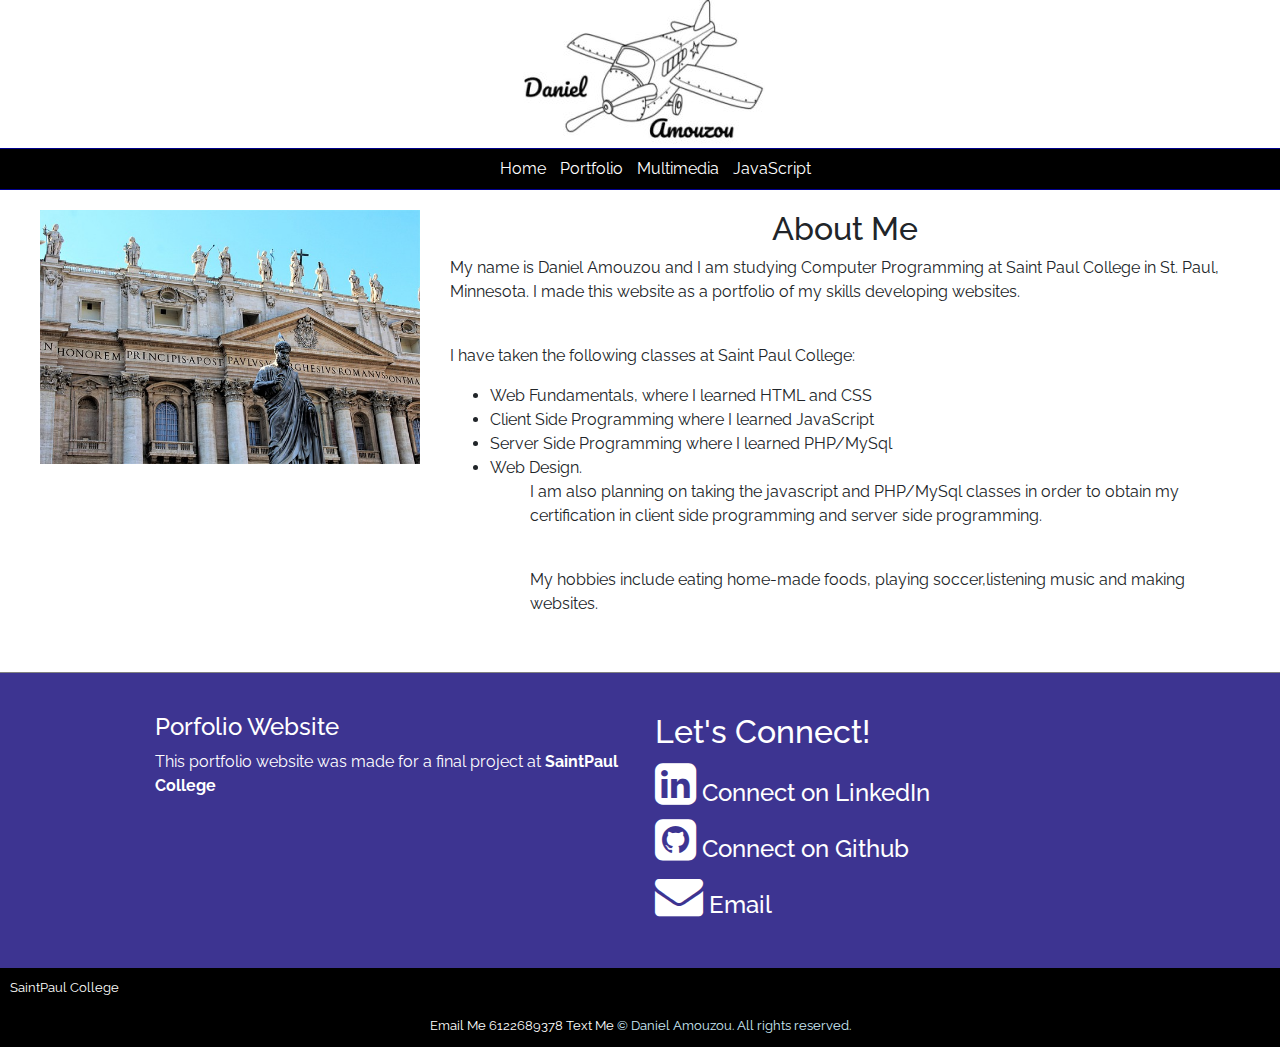
<file: index.html>
<!DOCTYPE html>
<html lang="en">
<head>
	<title>PORTFOLIO::HOME</title>
    <meta name="description" content="This is an example of a meta description. This will often show up in search results so it is important to write a high quality description for each page of a website">
    <meta name="viewport" content="width=device-width, initial-scale=1.0">
    <link rel="https://fonts.googleapis.com/css2?family=Raleway">
    <link rel="stylesheet" href="https://cdn.jsdelivr.net/npm/bootstrap@4.6.1/dist/css/bootstrap.min.css">
    <link rel="stylesheet" href="https://cdnjs.cloudflare.com/ajax/libs/font-awesome/4.7.0/css/font-awesome.min.css">
    <link rel="stylesheet" href="style.css">
    <meta charset="utf-8">
</head>
<body>
	<header>
	       <img src="images/logo.jpg" alt="Portfolio Logo" height="148" width="250" class="img-fluid logo">

    </header>
    <nav>
            
        <ul>
            <li><a href="index.html">Home</a></li>
            <li><a href="portfolio.html">Portfolio</a></li>
            <li><a href="multimedia.html">Multimedia</a></li>
            <li><a href="javascript.html">JavaScript</a></li>
        </ul>
            
    </nav>

    <main>
      <div class="row image">
            <div class="col-sm-4">
                <img src="images/saint-peters-square.jpg" alt="saint-peters-square image" height="600" width="400" class="img-fluid daniel">
            </div>
            <div class="col-sm-8">
                <h2>About Me</h2>
                <p> My name is Daniel Amouzou and I am studying Computer Programming at Saint Paul College in St. Paul, Minnesota. I made this website as a portfolio of my skills developing websites.</p>
                <br><p>I have taken the following classes at Saint Paul College:</p>
                <ul>
                  <li>Web Fundamentals, where I learned HTML and CSS</li>
                  <li>Client Side Programming where I learned JavaScript</li>
                  <li>Server Side Programming where I learned PHP/MySql</li>
                  <li>Web Design.</li>
                <ul>
                <p>I am also planning on taking the javascript and PHP/MySql classes in order to obtain my certification in client side programming and server side programming.</p>
                <br><P>My hobbies include eating home-made foods, playing soccer,listening music and making websites.</P>
            </div>
      </div>
      </main>        
      <footer>
    	    <div class="row footer1000">
                <div class="col-sm-6">
                    <h4>Porfolio Website</h4>
                    <p>This portfolio website was made for a final project at <a href="https://saintpaul.edu"target="_blank"><b>SaintPaul College</b></a></p>
                </div>
                <div class="col-sm-6" >
                     <div class="footer-icons">
                        <h2>Let's Connect!</h2>
                        <a href="https://www.linkedin.com/in/daniel-amouzou-3a1104235/" target="_blank">
                        <h4><i class="fa fa-linkedin-square" aria-hidden="true"></i>
                        Connect on LinkedIn
                        </h4>
                        </a>
                        <a href="https://www.Github.com/" target="_blank">
                        <h4><i class="fa fa-github-square" aria-hidden="true"></i></i>
                        Connect on Github
                        </h4>
                        </a>
                        <a href="mailto:amouzoudaniel9@gmail.com">
                        <h4><i class="fa fa-envelope" aria-hidden="true"></i>
                        Email
                        </h4>
                        </a>
                    </div>
                </div>
            </div>
            <div class="footer-bottom">
                <small> <p><a href="https://saintpaul.edu"target="_blank">SaintPaul College</a></p>
                    <a href="mailto:ayidaniel.amouzou@saintpaul.edu">Email Me</a>
                    <a href="tel:6122689378">6122689378</a>
                    <a href="sms:6122689378">Text Me</a>
                    &copy; Daniel Amouzou. All rights reserved.
                </small>
            </div>
  </footer>
  <!--jQuery, Popper, and Bootstrap Javascript files-->
<script src="https://cdn.jsdelivr.net/npm/jquery@3.6.0/dist/jquery.slim.min.js"></script>
<script src="https://cdn.jsdelivr.net/npm/popper.js@1.16.1/dist/umd/popper.min.js"></script>
<script src="https://cdn.jsdelivr.net/npm/bootstrap@4.6.1/dist/js/bootstrap.bundle.min.js"></script>

</body>
</html>
</file>
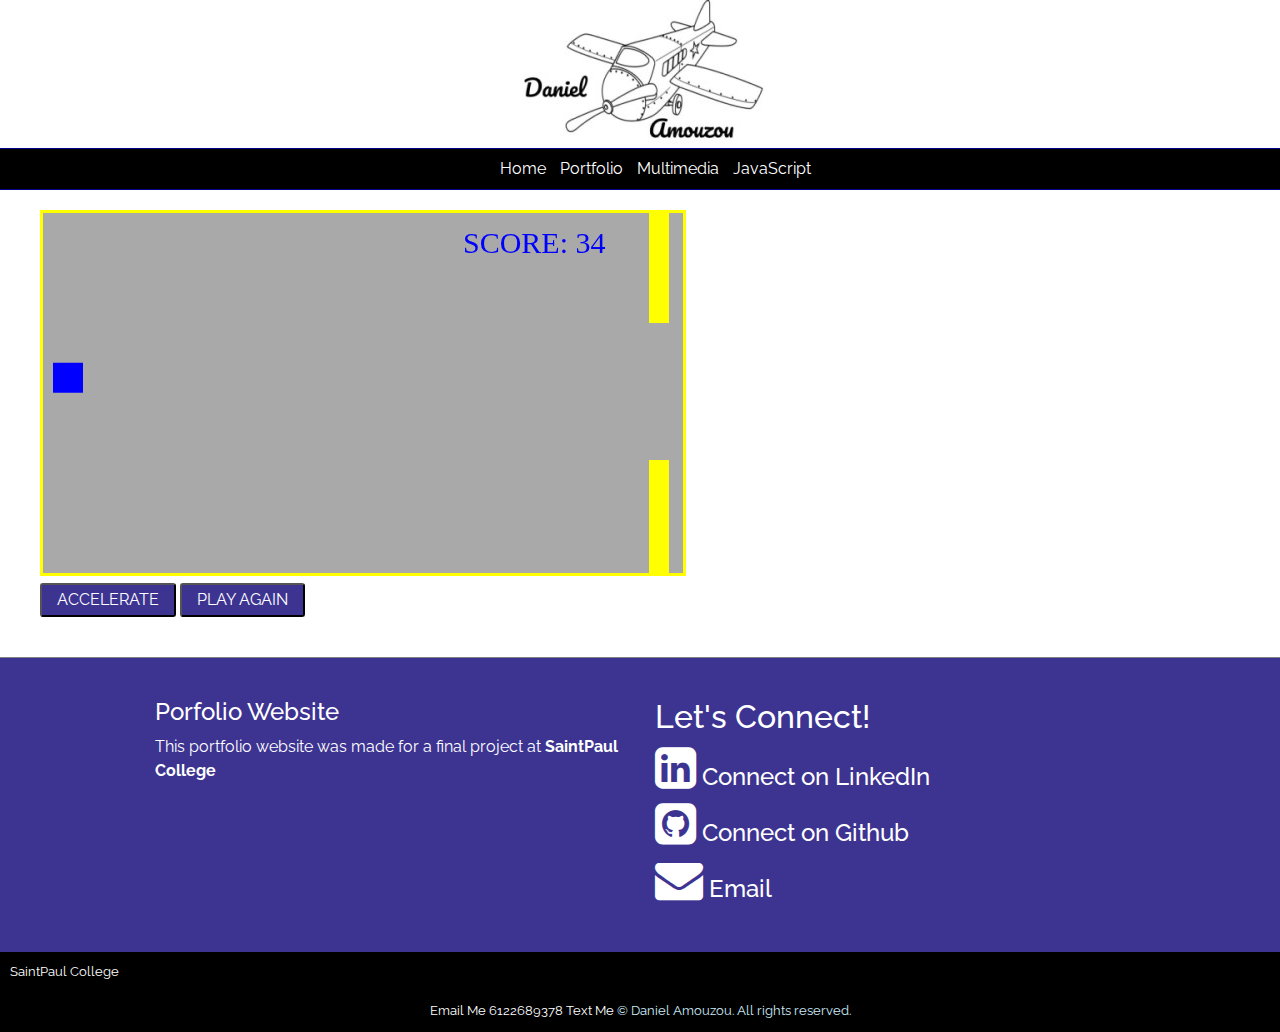
<file: javascript.html>
<!DOCTYPE html>
<html lang="en">
<head>
	<title>PORTFOLIO::HOME</title>
    <meta name="description" content="This is an example of a meta description. This will often show up in search results so it is important to write a high quality description for each page of a website">
    <meta name="viewport" content="width=device-width, initial-scale=1.0">
    <link rel="https://fonts.googleapis.com/css2?family=Raleway">
    <link rel="stylesheet" href="https://cdn.jsdelivr.net/npm/bootstrap@4.6.1/dist/css/bootstrap.min.css">
    <link rel="stylesheet" href="https://cdnjs.cloudflare.com/ajax/libs/font-awesome/4.7.0/css/font-awesome.min.css">
    <link rel="stylesheet" href="style.css">
    <meta charset="utf-8">
</head>
<body onload="startGame()">
	<header>
	     <img src="images/logo.jpg" alt="Portfolio Logo" height="148" width="250" class="img-fluid logo">
  </header>
  <nav>
      <ul>
        <li><a href="index.html">Home</a></li>
        <li><a href="portfolio">Portfolio</a></li>
        <li><a href="multimedia.html">Multimedia</a></li>
        <li><a href="javascript.html">JavaScript</a></li>
       </ul>
  </nav>
  <main>
        <div id="game" ></div>
          <div class="game-controls">
            <button class="myButton" onmousedown="accelerate(-0.2)" onmouseup="accelerate(0.05)">ACCELERATE</button>
            <a href= ><button class="myButton" >PLAY AGAIN</button></a>
        </div>

<!-- This is the JavaScript for the game-->

   <script>
      var myGamePiece;
      var myObstacles = [];
      var myScore;

   /* Add variables for the height and width */
     var canvasWidth = 640;
     var canvasHeight = 360;
/*Test to see if I have a screen less than 768 pixels and if so, change the canvas size */
      if (window.innerWidth < 768){
        canvasWidth = 300;
        canvasHeight= 300;
      }

      
      function startGame() {
          myGamePiece = new component(30, 30, "blue", 10, 120);
          myGamePiece.gravity = 0.05;
          myScore = new component("30px", "Consolas", "blue", 420, 40, "text");
          myGameArea.start();
      }
      
      var myGameArea = {
          canvas : document.createElement("canvas"),
          start : function() {
              this.canvas.width = 640;
              this.canvas.height = 360;
              this.context = this.canvas.getContext("2d");
              var myGame = document.getElementById("game");
              myGame.insertBefore(this.canvas, myGame.childNodes[0]);        
              this.frameNo = 0;
              this.interval = setInterval(updateGameArea, 20);
           },
          clear : function() {
              this.context.clearRect(0, 0, this.canvas.width, this.canvas.height);
          }
      }
      
      function component(width, height, color, x, y, type) {
          this.type = type;
          this.score = 0;
          this.width = width;
          this.height = height;
          this.speedX = 0;
          this.speedY = 0;    
          this.x = x;
          this.y = y;
          this.gravity = 0;
          this.gravitySpeed = 0;
          this.update = function() {
              ctx = myGameArea.context;
              if (this.type == "text") {
                  ctx.font = this.width + " " + this.height;
                  ctx.fillStyle = color;
                  ctx.fillText(this.text, this.x, this.y);
              } else {
                  ctx.fillStyle = color;
                  ctx.fillRect(this.x, this.y, this.width, this.height);
              }
          }
          this.newPos = function() {
              this.gravitySpeed += this.gravity;
              this.x += this.speedX;
              this.y += this.speedY + this.gravitySpeed;
              this.hitBottom();
          }
          this.hitBottom = function() {
              var rockbottom = myGameArea.canvas.height - this.height;
              if (this.y > rockbottom) {
                  this.y = rockbottom;
                  this.gravitySpeed = 0;
              }
           }
          this.crashWith = function(otherobj) {
              var myleft = this.x;
              var myright = this.x + (this.width);
              var mytop = this.y;
              var mybottom = this.y + (this.height);
              var otherleft = otherobj.x;
              var otherright = otherobj.x + (otherobj.width);
              var othertop = otherobj.y;
              var otherbottom = otherobj.y + (otherobj.height);
              var crash = true;
              if ((mybottom < othertop) || (mytop > otherbottom) || (myright < otherleft) || (myleft > otherright)) {
                  crash = false;
              }
              return crash;
          }
      }
      
      function updateGameArea() {
          var x, height, gap, minHeight, maxHeight, minGap, maxGap;
          for (i = 0; i < myObstacles.length; i += 1) {
              if (myGamePiece.crashWith(myObstacles[i])) {
                  return;
              } 
          }
          myGameArea.clear();
          myGameArea.frameNo += 1;
          if (myGameArea.frameNo == 1 || everyinterval(150)) {
              x = myGameArea.canvas.width;
              minHeight = 20;
              maxHeight = 200;
              height = Math.floor(Math.random()*(maxHeight-minHeight+1)+minHeight);
              minGap = 50;
              maxGap = 200;
              gap = Math.floor(Math.random()*(maxGap-minGap+1)+minGap);
              myObstacles.push(new component(20, height, "yellow", x, 0));
              myObstacles.push(new component(20, x - height - gap, "yellow", x, height + gap));
          }
          for (i = 0; i < myObstacles.length; i += 1) {
              myObstacles[i].x += -1;
              myObstacles[i].update();
          }
          myScore.text="SCORE: " + myGameArea.frameNo;
          myScore.update();
          myGamePiece.newPos();
          myGamePiece.update();
      }
      
      function everyinterval(n) {
          if ((myGameArea.frameNo / n) % 1 == 0) {return true;}
          return false;
      }
      
      function accelerate(n) {
          myGamePiece.gravity = n;
      }
   </script>
   </main>        
    
    <footer>
    	    <div class="row footer1000">
                <div class="col-sm-6">
                    <h4>Porfolio Website</h4>
                    <p>This portfolio website was made for a final project at <a href="https://saintpaul.edu"target="_blank"><b>SaintPaul College</b></a></p>
                </div>
                <div class="col-sm-6" >
                     <div class="footer-icons">
                        <h2>Let's Connect!</h2>
                        <a href="https://www.linkedin.com/in/daniel-amouzou-3a1104235/" target="_blank">
                        <h4><i class="fa fa-linkedin-square" aria-hidden="true"></i>
                        Connect on LinkedIn
                        </h4>
                        </a>
                        <a href="https://www.Github.com/" target="_blank">
                        <h4><i class="fa fa-github-square" aria-hidden="true"></i></i>
                        Connect on Github
                        </h4>
                        </a>
                        <a href="mailto:amouzoudaniel9@gmail.com">
                        <h4><i class="fa fa-envelope" aria-hidden="true"></i>
                        Email
                        </h4>
                        </a>
                    </div>
                </div>
            </div>
            <div class="footer-bottom">
                <small> <p><a href="https://saintpaul.edu"target="_blank">SaintPaul College</a></p>
                    <a href="mailto:ayidaniel.amouzou@saintpaul.edu">Email Me</a>
                    <a href="tel:6122689378">6122689378</a>
                    <a href="sms:6122689378">Text Me</a>
                    &copy; Daniel Amouzou. All rights reserved.
                </small>
            </div>
    </footer>
    <!--jQuery, Popper, and Bootstrap Javascript files-->
<script src="https://cdn.jsdelivr.net/npm/jquery@3.6.0/dist/jquery.slim.min.js"></script>
<script src="https://cdn.jsdelivr.net/npm/popper.js@1.16.1/dist/umd/popper.min.js"></script>
<script src="https://cdn.jsdelivr.net/npm/bootstrap@4.6.1/dist/js/bootstrap.bundle.min.js"></script>

</body>
</html>
</file>
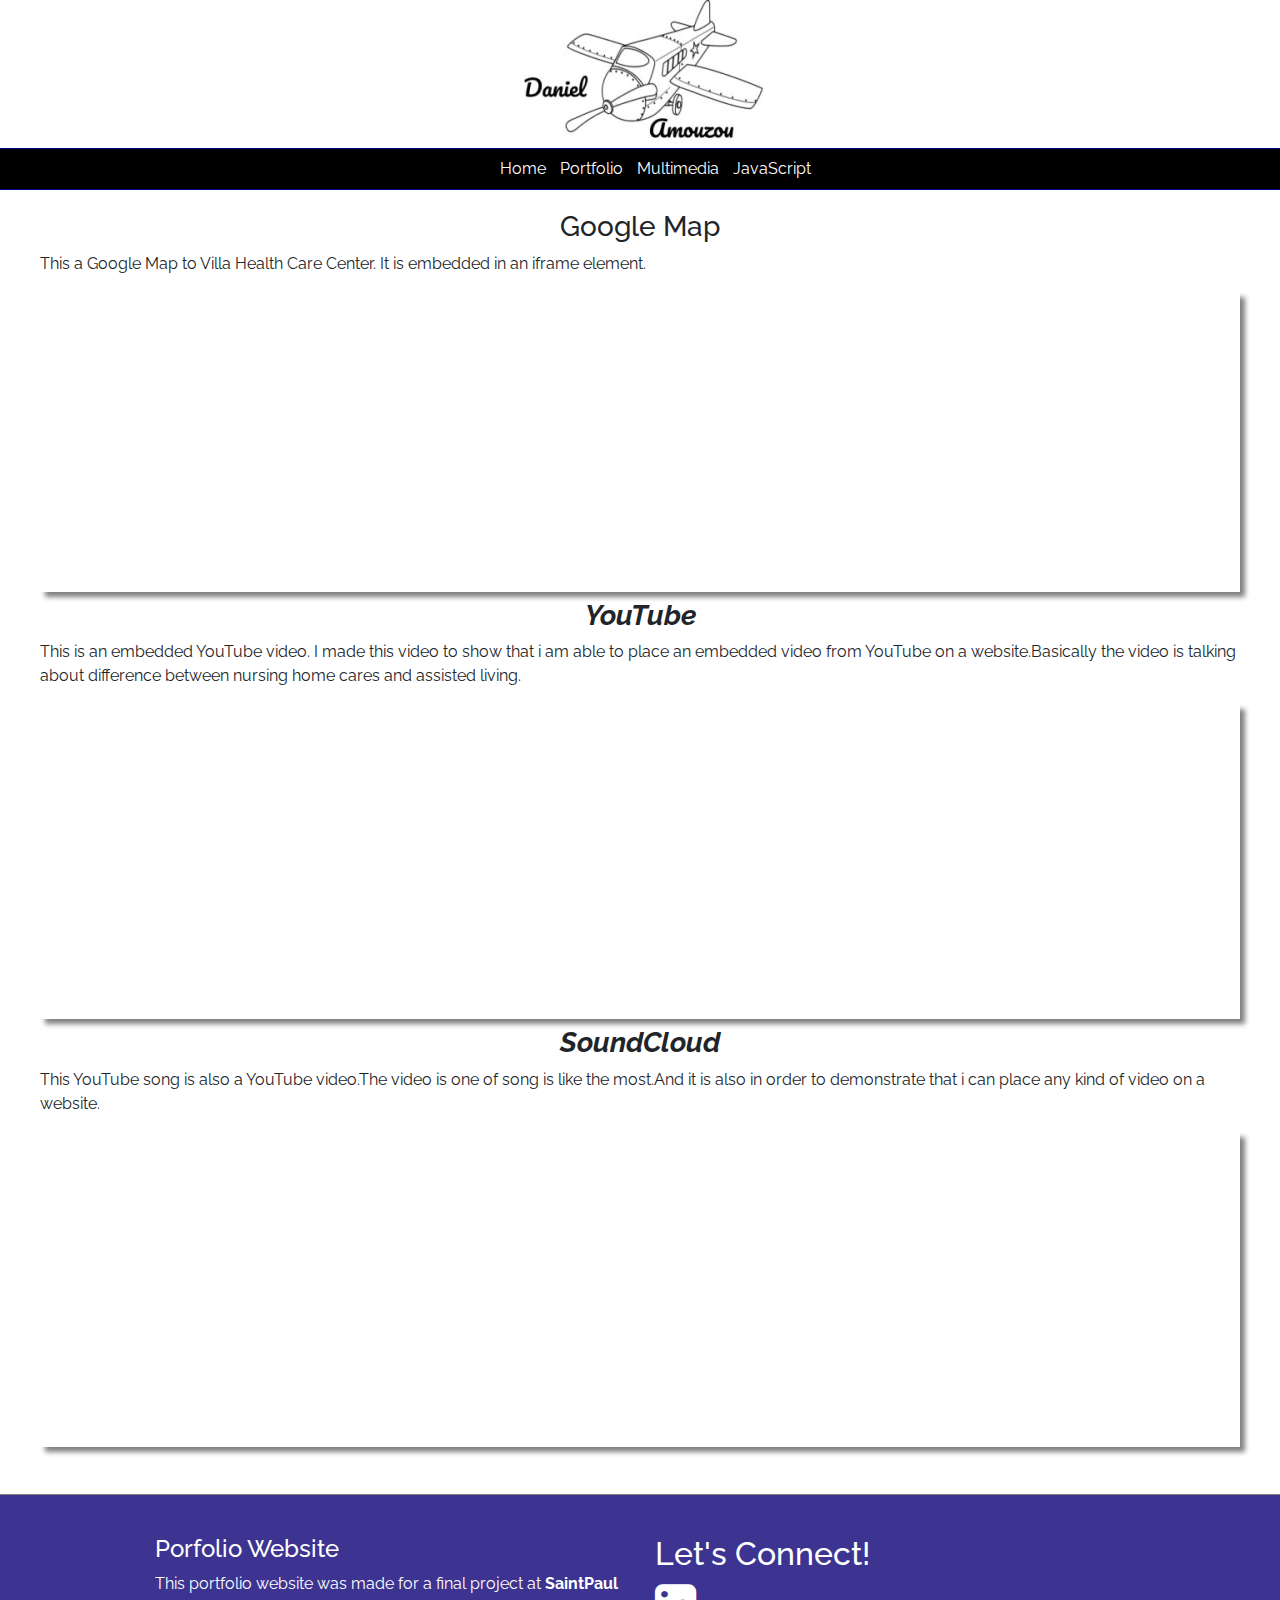
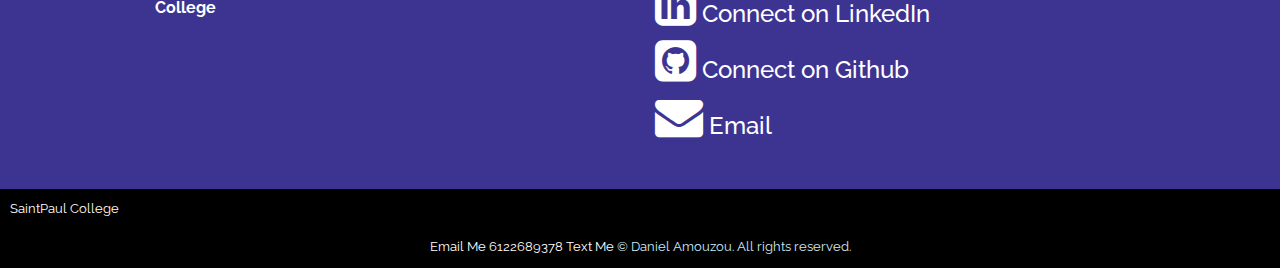
<file: multimedia.html>
<!DOCTYPE html>
<html lang="en">
<head>
	<title>PORTFOLIO::HOME</title>
    <meta name="description" content="This is an example of a meta description. This will often show up in search results so it is important to write a high quality description for each page of a website">
    <meta name="viewport" content="width=device-width, initial-scale=1.0">
    <link rel="https://fonts.googleapis.com/css2?family=Raleway">
    <link rel="stylesheet" href="https://cdn.jsdelivr.net/npm/bootstrap@4.6.1/dist/css/bootstrap.min.css">
    <link rel="stylesheet" href="https://cdnjs.cloudflare.com/ajax/libs/font-awesome/4.7.0/css/font-awesome.min.css">
    <link rel="stylesheet" href="style.css">
    <meta charset="utf-8">
</head>
<body>
	<header>
	       <img src="images/logo.jpg" alt="Portfolio Logo" height="148" width="250" class="img-fluid logo">
    </header>
    <nav>
            
        <ul>
            <li><a href="index.html">Home</a></li>
            <li><a href="portfolio.html">Portfolio</a></li>
            <li><a href="multimedia.html">Multimedia</a></li>
            <li><a href="javascript.html">JavaScript</a></li>
        </ul>
            
    </nav>

    <main>
        <h3>Google Map</h3>
        <p>This a Google Map to Villa Health Care Center. It is embedded in an iframe element.</p>
        <div class="row maps">
            <div class="col-sm-12">
                <iframe src="https://www.google.com/maps/embed?pb=!1m18!1m12!1m3!1d2823.456587916818!2d-93.1114487!3d44.95471380000002!2m3!1f0!2f0!3f0!3m2!1i1024!2i768!4f13.1!3m3!1m2!1s0x87f62aa6c25db491%3A0x7b3ace1e7b2abe44!2s445%20Galtier%20St%2C%20St%20Paul%2C%20MN%2055103!5e0!3m2!1sfr!2sus!4v1646961574981!5m2!1sfr!2sus" width="100%" height="300" style="border:0;" allowfullscreen="" loading="lazy"></iframe>
            </div>
        </div>
        <div class="row video">
            <div class="col-sm-12">
                <h3><b><em>YouTube</em></b></h3>
                <p>This is an embedded YouTube video. I made this video to show that i am able to place an embedded video from YouTube on a website.Basically the video is talking about difference between nursing home cares and assisted living.</p>
                <iframe width="100%" height="315" src="https://www.youtube.com/embed/SRfENcyjUbE" title="YouTube video player" frameborder="0" allow="accelerometer; autoplay; clipboard-write; encrypted-media; gyroscope; picture-in-picture" allowfullscreen></iframe>
            </div>
            <div class="col-sm-12">
                <h3><b><em>SoundCloud</em></b></h3>
                 <p>This YouTube song is also a YouTube video.The video is one of song is like the most.And it is also in order to demonstrate that i can place any kind of video on a website.</p>
                <iframe width="100%" height="315" src="https://www.youtube.com/embed/dc-28bmvoiU" title="YouTube video player" frameborder="0" allow="accelerometer; autoplay; clipboard-write; encrypted-media; gyroscope; picture-in-picture" allowfullscreen></iframe>
            </div>
        </div>
        </main>        
        <footer>
    	    <div class="row footer1000">
                <div class="col-sm-6">
                    <h4>Porfolio Website</h4>
                    <p>This portfolio website was made for a final project at <a href="https://saintpaul.edu"target="_blank"><b>SaintPaul College</b></a></p>
                </div>
                <div class="col-sm-6" >
                     <div class="footer-icons">
                        <h2>Let's Connect!</h2>
                        <a href="https://www.linkedin.com/in/daniel-amouzou-3a1104235/" target="_blank">
                        <h4><i class="fa fa-linkedin-square" aria-hidden="true"></i>
                        Connect on LinkedIn
                        </h4>
                        </a>
                        <a href="https://www.Github.com/" target="_blank">
                        <h4><i class="fa fa-github-square" aria-hidden="true"></i></i>
                        Connect on Github
                        </h4>
                        </a>
                        <a href="mailto:amouzoudaniel9@gmail.com">
                        <h4><i class="fa fa-envelope" aria-hidden="true"></i>
                        Email
                        </h4>
                        </a>
                    </div>
                </div>
            </div>
            <div class="footer-bottom">
                <small> <p><a href="https://saintpaul.edu"target="_blank">SaintPaul College</a></p>
                    <a href="mailto:ayidaniel.amouzou@saintpaul.edu">Email Me</a>
                    <a href="tel:6122689378">6122689378</a>
                    <a href="sms:6122689378">Text Me</a>
                    &copy; Daniel Amouzou. All rights reserved.
                </small>
            </div>
        </footer>
     <!--jQuery, Popper, and Bootstrap Javascript files-->
<script src="https://cdn.jsdelivr.net/npm/jquery@3.6.0/dist/jquery.slim.min.js"></script>
<script src="https://cdn.jsdelivr.net/npm/popper.js@1.16.1/dist/umd/popper.min.js"></script>
<script src="https://cdn.jsdelivr.net/npm/bootstrap@4.6.1/dist/js/bootstrap.bundle.min.js"></script>

</body>
</html>
</file>
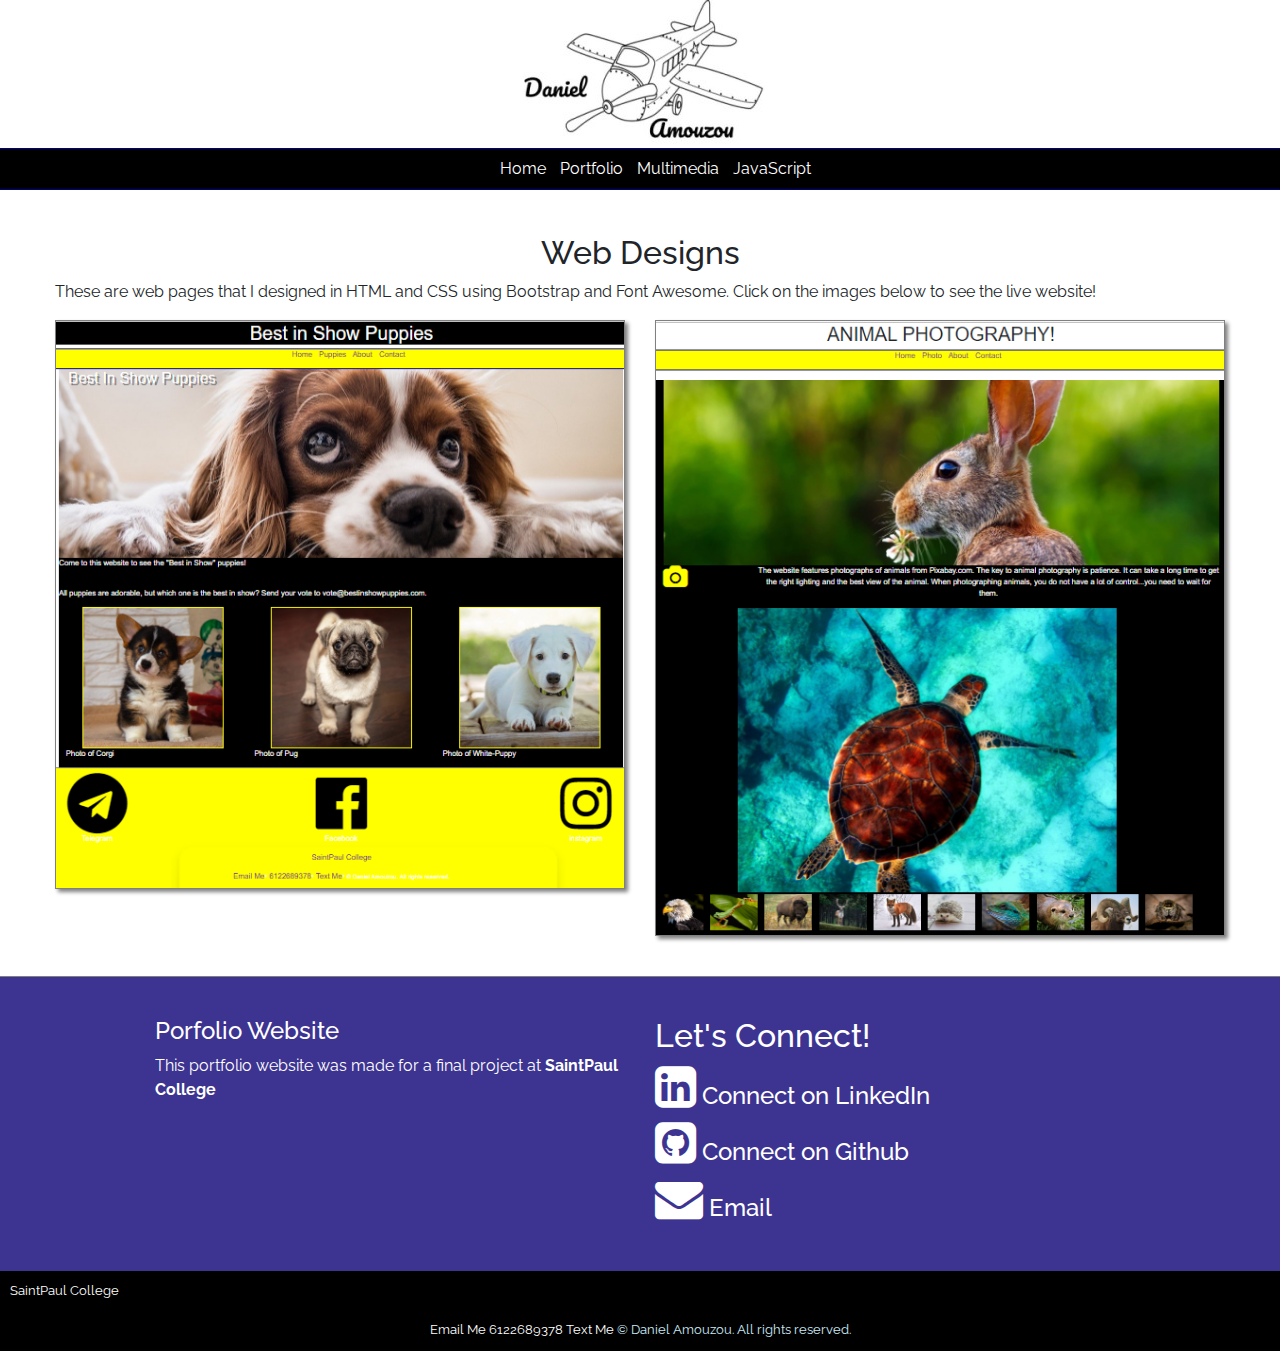
<file: portfolio.html>
<!DOCTYPE html>
<html lang="en">
<head>
	<title>PORTFOLIO::HOME</title>
    <meta name="description" content="This is an example of a meta description. This will often show up in search results so it is important to write a high quality description for each page of a website">
    <meta name="viewport" content="width=device-width, initial-scale=1.0">
    <link rel="https://fonts.googleapis.com/css2?family=Raleway">
    <link rel="stylesheet" href="https://cdn.jsdelivr.net/npm/bootstrap@4.6.1/dist/css/bootstrap.min.css">
    <link rel="stylesheet" href="https://cdnjs.cloudflare.com/ajax/libs/font-awesome/4.7.0/css/font-awesome.min.css">
    <link rel="stylesheet" href="style.css">
    <meta charset="utf-8">
</head>
<body>
	<header>
	       <img src="images/logo.jpg" alt="Portfolio Logo" height="148" width="250" class="img-fluid logo">

    </header>
    <nav>
            
        <ul>
            <li><a href="index.html">Home</a></li>
            <li><a href="portfolio.html">Portfolio</a></li>
            <li><a href="multimedia.html">Multimedia</a></li>
            <li><a href="javascript.html">JavaScript</a></li>
        </ul>
            
    </nav>

    <main><br>
        <div class="container-fluid">
            <div class="row">
                <div class="col-sm-12">
                    <h2>Web Designs</h2>
                    <p>These are web pages that I designed in HTML and CSS using Bootstrap and Font Awesome. Click on the images below to see the live website!</p>
                </div>
            </div>
        </div>
        <div class="container-fluid">
            <div class="row">
                    <div class="col-sm-6">
                    <a href="puppies/index.html"><img src="images/puppies.png" height="635" width="665" alt="Best in Show Puppies Website" class="img-fluid" style="border:1px ridge gray; box-shadow: 3px 3px 4px gray;"></a><br>      
                    </div>
                    <div class="col-sm-6">
                    <a href="animals/index.html"><img src="images/animals.png" height="635" width="665" alt="Animal Photography Website" class="img-fluid" style="border:1px ridge gray; box-shadow: 3px 3px 4px gray;"></a><br>
                    </div>
            </div>
        </div>
    
    </main>        
    <footer>
    	    <div class="row footer1000">
                <div class="col-sm-6">
                    <h4>Porfolio Website</h4>
                    <p>This portfolio website was made for a final project at <a href="https://saintpaul.edu"target="_blank"><b>SaintPaul College</b></a></p>
                </div>
                <div class="col-sm-6" >
                     <div class="footer-icons">
                        <h2>Let's Connect!</h2>
                        <a href="https://www.linkedin.com/in/daniel-amouzou-3a1104235/" target="_blank">
                        <h4><i class="fa fa-linkedin-square" aria-hidden="true"></i>
                        Connect on LinkedIn
                        </h4>
                        </a>
                        <a href="https://www.Github.com/" target="_blank">
                        <h4><i class="fa fa-github-square" aria-hidden="true"></i></i>
                        Connect on Github
                        </h4>
                        </a>
                        <a href="mailto:amouzoudaniel9@gmail.com">
                        <h4><i class="fa fa-envelope" aria-hidden="true"></i>
                        Email
                        </h4>
                        </a>
                    </div>
                </div>
            </div>
            <div class="footer-bottom">
                <small> <p><a href="https://saintpaul.edu"target="_blank">SaintPaul College</a></p>
                    <a href="mailto:ayidaniel.amouzou@saintpaul.edu">Email Me</a>
                    <a href="tel:6122689378">6122689378</a>
                    <a href="sms:6122689378">Text Me</a>
                    &copy; Daniel Amouzou. All rights reserved.
                </small>
            </div>
  </footer>
  <!--jQuery, Popper, and Bootstrap Javascript files-->
<script src="https://cdn.jsdelivr.net/npm/jquery@3.6.0/dist/jquery.slim.min.js"></script>
<script src="https://cdn.jsdelivr.net/npm/popper.js@1.16.1/dist/umd/popper.min.js"></script>
<script src="https://cdn.jsdelivr.net/npm/bootstrap@4.6.1/dist/js/bootstrap.bundle.min.js"></script>

</body>
</html>
</file>
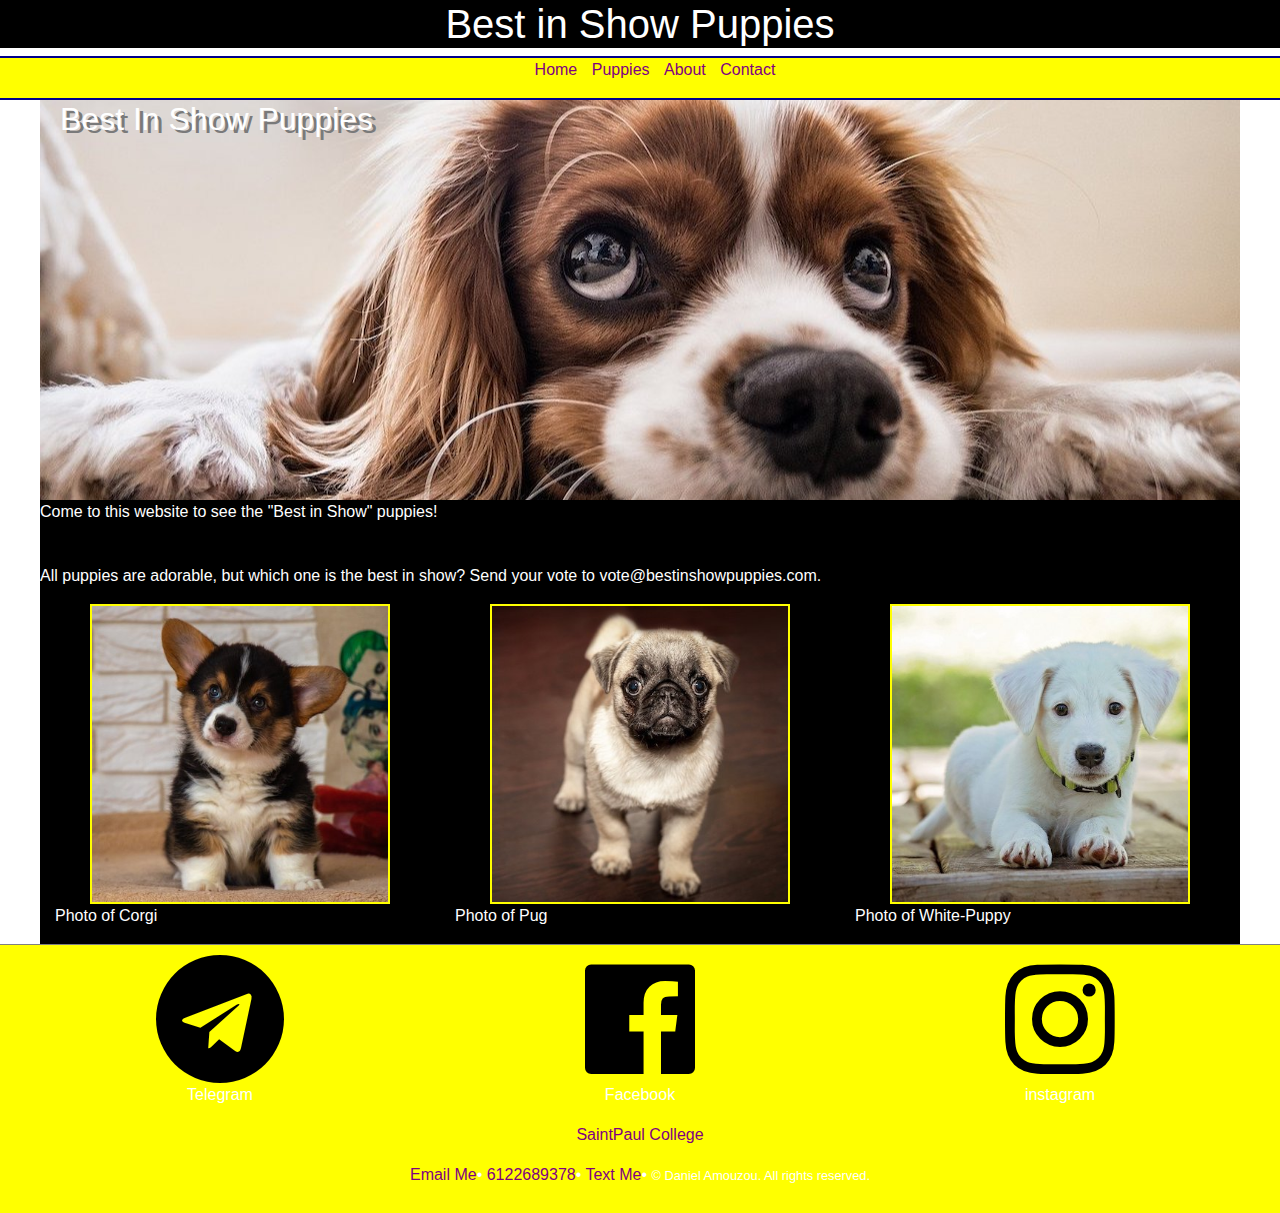
<file: puppies/template.html>
<!DOCTYPE html>
<html lang="en">
<head>
	<title>WEBSITE NAME::PAGE NAME</title>
    <meta name="description" content="This is an example of a meta description. This will often show up in search results so it is important to write a high quality description for each page of a website">
    <meta name="viewport" content="width=device-width, initial-scale=1.0">
    <meta charset="utf-8">

    <link rel="stylesheet" href="https://cdn.jsdelivr.net/npm/bootstrap@4.6.1/dist/css/bootstrap.min.css">
    <link rel="stylesheet" href="https://cdnjs.cloudflare.com/ajax/libs/font-awesome/4.7.0/css/font-awesome.min.css">
    <link rel="stylesheet" href="style.css">
</head>
<body>
	<header>
	       <h1>Best in Show Puppies</h1>
           
    </header>
    <nav>
            
        <ul>
            <li><a href="index.html">Home</a></li>
            <li><a href="Puppies.html">Puppies</a></li>
            <li><a href="about.html">About</a></li>
            <li><a href="contact.html">Contact</a></li>
        </ul>
            
    </nav>

    <main>
        <div class="home-hero">
        <h2>Best In Show Puppies</h2>
        </div>

        
<blockquote><p>Come to this website to see the "Best in Show" puppies!</p>
<br><p>All puppies are adorable, but which one is the best in show? Send your vote to vote@bestinshowpuppies.com.</p></blockquote>


        <div class="container-fluid">
            <div class="row">
                <div class="col-sm-4">
                  <img src="images/images/corgi.jpg" height="100" width="300" alt="photo of corgi" class="puppies img-fluid">
                  <p>Photo of Corgi</p>
                </div>
                <div class="col-sm-4">
                  <img src="images/images/pug.jpg" height="100" width="300" alt="photo of pug" class="puppies img-fluid">
                  <p>Photo of Pug</p>
                </div>
                <div class="col-sm-4">
                  <img src="images/images/white-puppy.jpg" height="100" width="300" alt="photo of white" class="puppies img-fluid">
                  <p>Photo of White-Puppy</p>
                </div>
            </div>
        </div>

    </main>  
    
              
    
    <footer>
        <div class="container-fluid">
            <div class="row">
                <div class="col-sm-4">
                  <i class="fa fa-telegram" aria-hidden="true"></i>
                  <p>Telegram</p>
                </div>
                <div class="col-sm-4">
                <i class="fa fa-facebook-official" aria-hidden="true"></i>
                  <p>Facebook</p>
                </div>
                <div class="col-sm-4">
                <i class="fa fa-instagram" aria-hidden="true"></i>
                  <p>instagram</p>
                </div>
            </div>
        </div>
            
    	    <p><a href="https://saintpaul.edu"target="_blank">SaintPaul College</a></p>
            <p>
            <a href="mailto:ayidaniel.amouzou@saintpaul.edu">Email Me</a>&bull;
    	    <a href="tel:6122689378">6122689378</a>&bull;
            <a href="sms:6122689378">Text Me</a>&bull;
            <small>&copy; Daniel Amouzou. All rights reserved.</small>

    </footer>
    <script src="https://cdn.jsdelivr.net/npm/jquery@3.6.0/dist/jquery.slim.min.js"></script>
    <script src="https://cdn.jsdelivr.net/npm/popper.js@1.16.1/dist/umd/popper.min.js"></script>
    <script src="https://cdn.jsdelivr.net/npm/bootstrap@4.6.1/dist/js/bootstrap.bundle.min.js"></script>

</body>
</html>
</file>
<file: style.css>
@import url('https://fonts.googleapis.com/css2?family=Raleway:ital,wght@0,300;0,500;1,300&display=swap');

body{

	background-color: #FFFFFF;
	font-family:'Raleway', sans-serif;
	margin: 0;
}
header{
	background-color: white;
	background-size: cover;
	display: block;
}
h1{
	text-align: center;
}

h2{
	text-align:center;
}

h3{
	text-align: center;
}
p{
	text-align: left;
}
nav{
	background-color: black;
	border-top: 1px solid darkblue;
	border-bottom: 1px solid darkblue;
}
nav ul{
	list-style-type:none;
	text-align: center;
	margin: 8px;
}
main{
	max-width: 1200px;
	margin: 20px auto;
	background-size: cover;
	text-decoration-color: white;
}
footer{
	
}
.logo{
	margin: 0 auto;
	display: block;
}
form{
	border:3px solid gray;
}
img{
	background-color: #CDEAF8;
}
canvas{
    border:3px solid yellow;
    background-color: darkgray;
    background-image: url();
}    
input[type=submit]{
	background-color: blue;
}  
a:link{
color: purple;
}
a:visited{
color: purple;
}
a:hover{
color: blue;
}
a:active{
color: black;
}

nav ul{
	list-style-type:none;
	text-align: center;
}

nav li{
	display: inline;
}

nav a{
	text-decoration: none;
	padding-right: 10px;
}

nav a:link{
     color: white;
}


nav a:visited {
    color:white;
}


nav a:hover  {
    color:yellow;
    text-decoration: none;
}



nav a:active  {
    color:black;
}
.footer-icons{
	color: #ffffff;
	font-size: 20px;
}
.footer-icons h2{
	margin-top: 0;
}

.big-3{
	text-align:center;
}

.big-3 i.fa{
	font-size: 6em;
	color: #3D3491;
}
.home-hero{
	display: inline;
}
button{
	background-color: #3D3491;
	color: white;
	padding: 3px 15px;
	border-radius: 3px;
}
button:hover{
	background-color: black;
}

/*Styles for the footer */
footer{
	clear:both;
	background-color: #3D3491;
	color: white;
	margin:40px 0 0 0;
	display:block;
	border-top: 1px solid gray;
}
footer h2{
	text-align: left;
}
footer a{
	text-decoration:none;
}
footer a:link{
	color:white;
}
footer a:visited{
	color:white;
}
footer a:hover{
	color:#CDEAF8;
	text-decoration: none;
}
footer a:active{
	color: #eeeeee;
}
iframe{
	box-shadow: 5px 5px 5px gray;
}
form{
	border: 5px solid gray;
}
main iframe{
    margin: 0 auto;
    max-width: 100%;
    padding: 10px;
    padding-top: 10px;
    padding-right: 10px;
    padding-bottom: 10px;
    padding-left: 10px;
    background-color: white;
}
.footer-bottom{
	background-color: black;
	padding: 10px;
	color: #CDEAF8;
	text-align:center;
	width: 100%;
}

.icons .fa{
    color: #ffffff;
}
i.fa{
            color: white;
            font-size: 2em;
 }

.footer1000{
	
	padding: 40px 0 ;
    color: #ffffff;
    max-width:1000px;
    margin:0 auto;
    
}

.photo-sp{
	margin-top: 80px;
}


/*  https://css-tricks.com/examples/hrs/ */
hr {
	margin: 60px auto;
     border: 0;
    height: 1px;
    background-image: linear-gradient(to right, rgba(0, 0, 0, 0), rgba(0, 0, 0, 0.75), rgba(0, 0, 0, 0));
}


/*CSS Adjustments for Tablets*/
@media only screen and (max-width: 1024px){
   h1{
   	font-size: 2em;
   }
}

/*Media queries for smartphones go here */
@media only screen and (max-width: 768px){
   h1{
   	font-size: 1.5em;
   }
}
td,th{
	border: 1px solid black;
	padding: 8px;
}
th{
	background-color: yellow;
}
table{
	border-collapse: collapse;
	border: 4px inset orange;
}
label{
	float: left 8em;
	padding-right: 1em;
}
form{
	max-width: 350px;
	border: 3px solid yellow;
	padding: 20px;
	margin: 0 auto;
}
input, textarea{
	margin-bottom: 1em;
	display: block;
}
input[type=submit]{
	display: block;
	background-color: lightgray;
}
</file>
<file: puppies/style.css>
@import url('https://fonts.googleapis.com/css2?family=Roboto+Serif:ital,wght@1,100&display=swap');

body{

	background-color: #FFFFFF;
	font-family:"roboto", sans-serif;
	margin: 0;
	}
.home-hero{
	background-image: url(images/images/header.jpg);
	height: 400px;
	width: 1200px;
	background-size: cover;
	background-position: center;
	color: white;
	padding-left: 20px;
	text-shadow: 4px 3px 0 #7A7A7A;
	margin-left: auto;
	margin-right: auto;
	max-width: 100%;
}
i.fa{
            color: sky blue;
            font-size: 8em;
              }
header{
	background-color: black;
	display: block;
}
img{
	display: block;
	margin:0 auto;
	border: 2px solid yellow;
	border-top-left-radius: 5px solid yellow;
	border-top-right-radius: 5px solid yellow;
	border-bottom-left-radius: 5px solid yellow;
	border-bottom-right-radius: 5px solid yellow;
}
h1{
	text-align: center;
	color: white;
}

h2{
	text-align: left;
	color: white;
}
p{
	color: white;
}
a{
	color: black;
}
blockquote{
	border-left: 
}
i.fa{
    color: black;
    font-size: 8em;
     }
nav{
	background-color: yellow;
	border-top: 2px solid darkblue;
	border-bottom: 2px solid darkblue;
}
nav ul{
	list-style-type:none;
	text-align: center;
}
main{
	margin: 0 auto;
	max-width: 1200px;
	background-color: black;
	

}
footer{
	text-align: center;
	border-top: 1px solid gray;
	padding: 10px;
	background-color: yellow;

}
a:link{
color: purple;
}
a:visited{
color: purple;
}
a:hover{
color: blue;
}
a:active{
color: black;
}

nav ul{
	list-style-type:none;
	text-align: center;
}

nav li{
	display: inline;
}

nav a{
	text-decoration: none;
	padding-right: 10px;
}

nav a:link{
     color: purple;
}


nav a:visited {
    color:blue;
    
}


nav a:hover  {
    color:gray;
}



nav a:active  {
    color:black;
   
}

/*CSS Adjustments for Tablets*/
@media only screen and (max-width: 1024px){
   h1{
   	font-size: 2em;
   }
}

/*Media queries for smartphones go here */
@media only screen and (max-width: 768px){
   h1{
   	font-size: 1.5em;
   }
}
</file>
